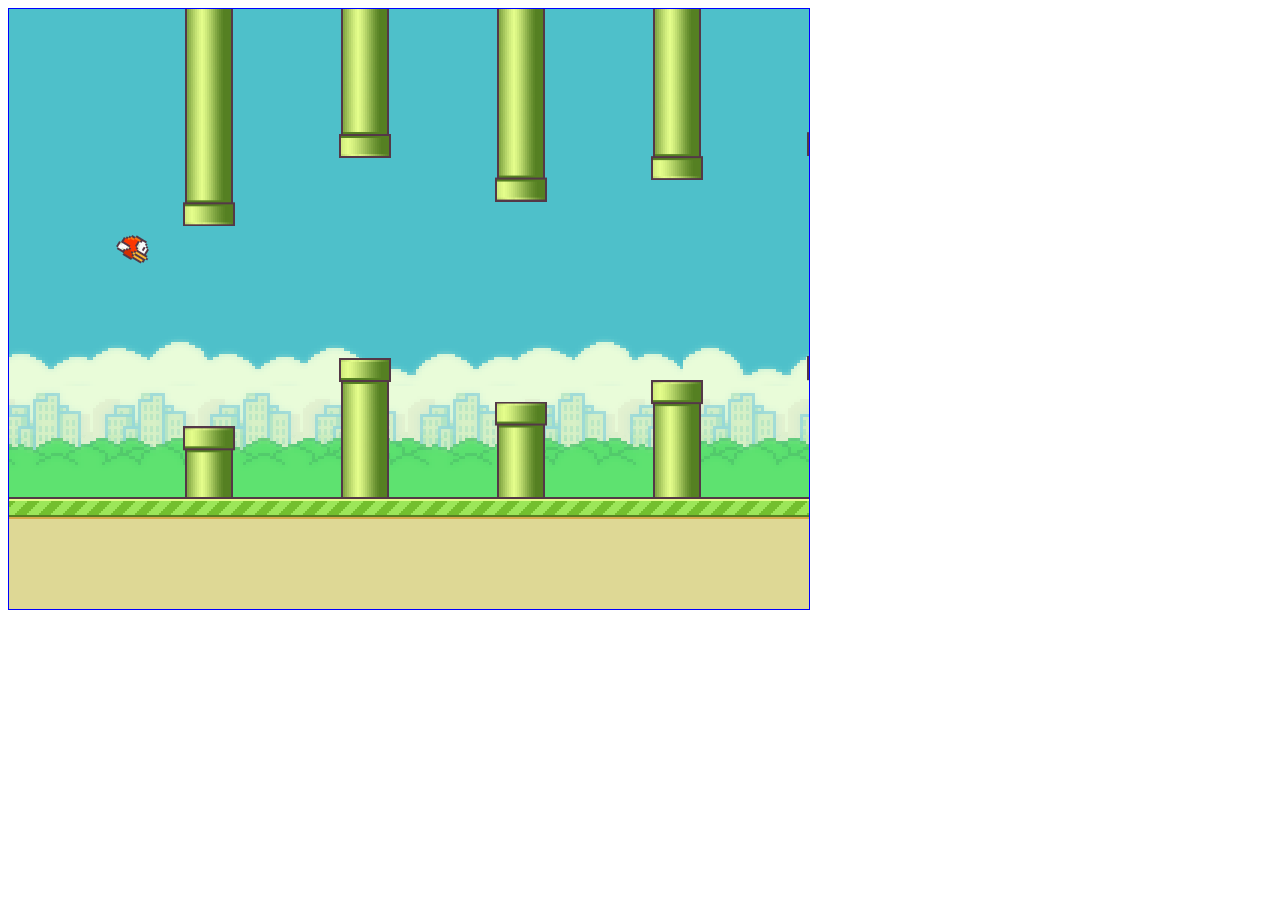
<file: mybird/index.html>
<!DOCTYPE html>
<html lang="en">

<head>
    <meta charset="UTF-8">
    <title>Document</title>
    <script type="text/javascript" src="js/FB.js"></script>
    <script type="text/javascript" src="js/birds.js"></script>
    <script type="text/javascript" src="js/sky.js"></script>
    <script type="text/javascript" src="js/land.js"></script>
    <script type="text/javascript" src="js/pipe.js"></script>
    <script type="text/javascript" src="js/game1.js"></script>
    <script type="text/javascript">
    onload = function() {
        var cas = document.getElementById('cas');
        var ctx = cas.getContext('2d');

        var game = new FB.Game({
            ctx : ctx
        });
        // game.init();

    }
    </script>
</head>

<body>
    <canvas id="cas" width="800" height="600" style="border:solid blue 1px;"></canvas>
</body>

</html>
</file>
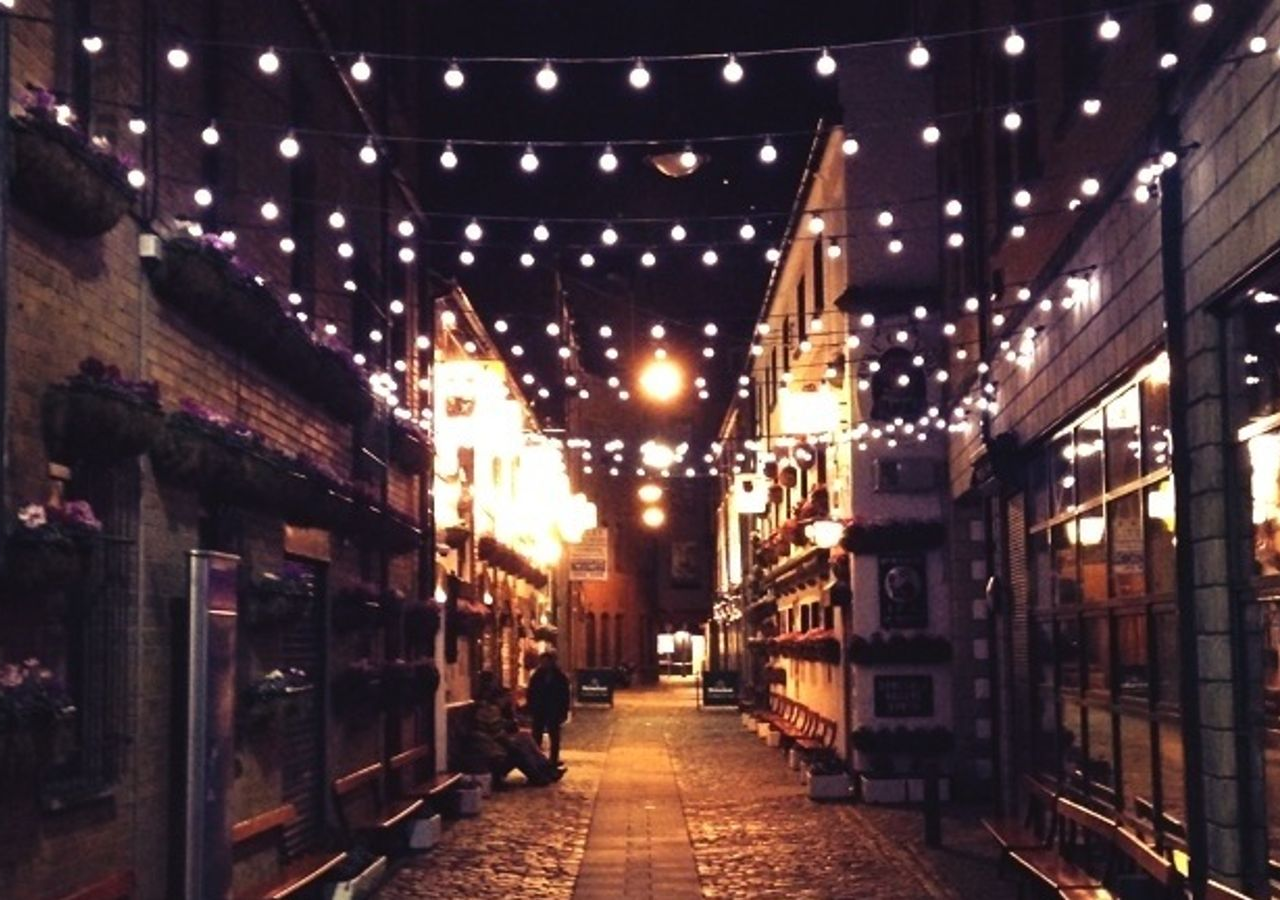
<file: Random-background/jsRealize.html>
<!DOCTYPE html>
<html>
	<head>
		<meta charset="UTF-8">
		<title>随机切换网页背景图效果-javascript实现</title>
	</head>
	<body>
	</body>
	<script type="text/javascript">
	    var bodyBgs = [];
		bodyBgs[0] = "images/bg1.jpg";
		bodyBgs[1] = "images/bg2.jpg";
		bodyBgs[2] = "images/bg3.jpg";
		bodyBgs[3] = "images/bg4.jpg";
		bodyBgs[4] = "images/bg5.jpg";	
		var randomBgIndex = Math.round( Math.random() * 4 );
		document.write('<style>body{background:url(' + bodyBgs[randomBgIndex] + ') no-repeat 50% 0}</style');
	</script>
</html>
</file>
